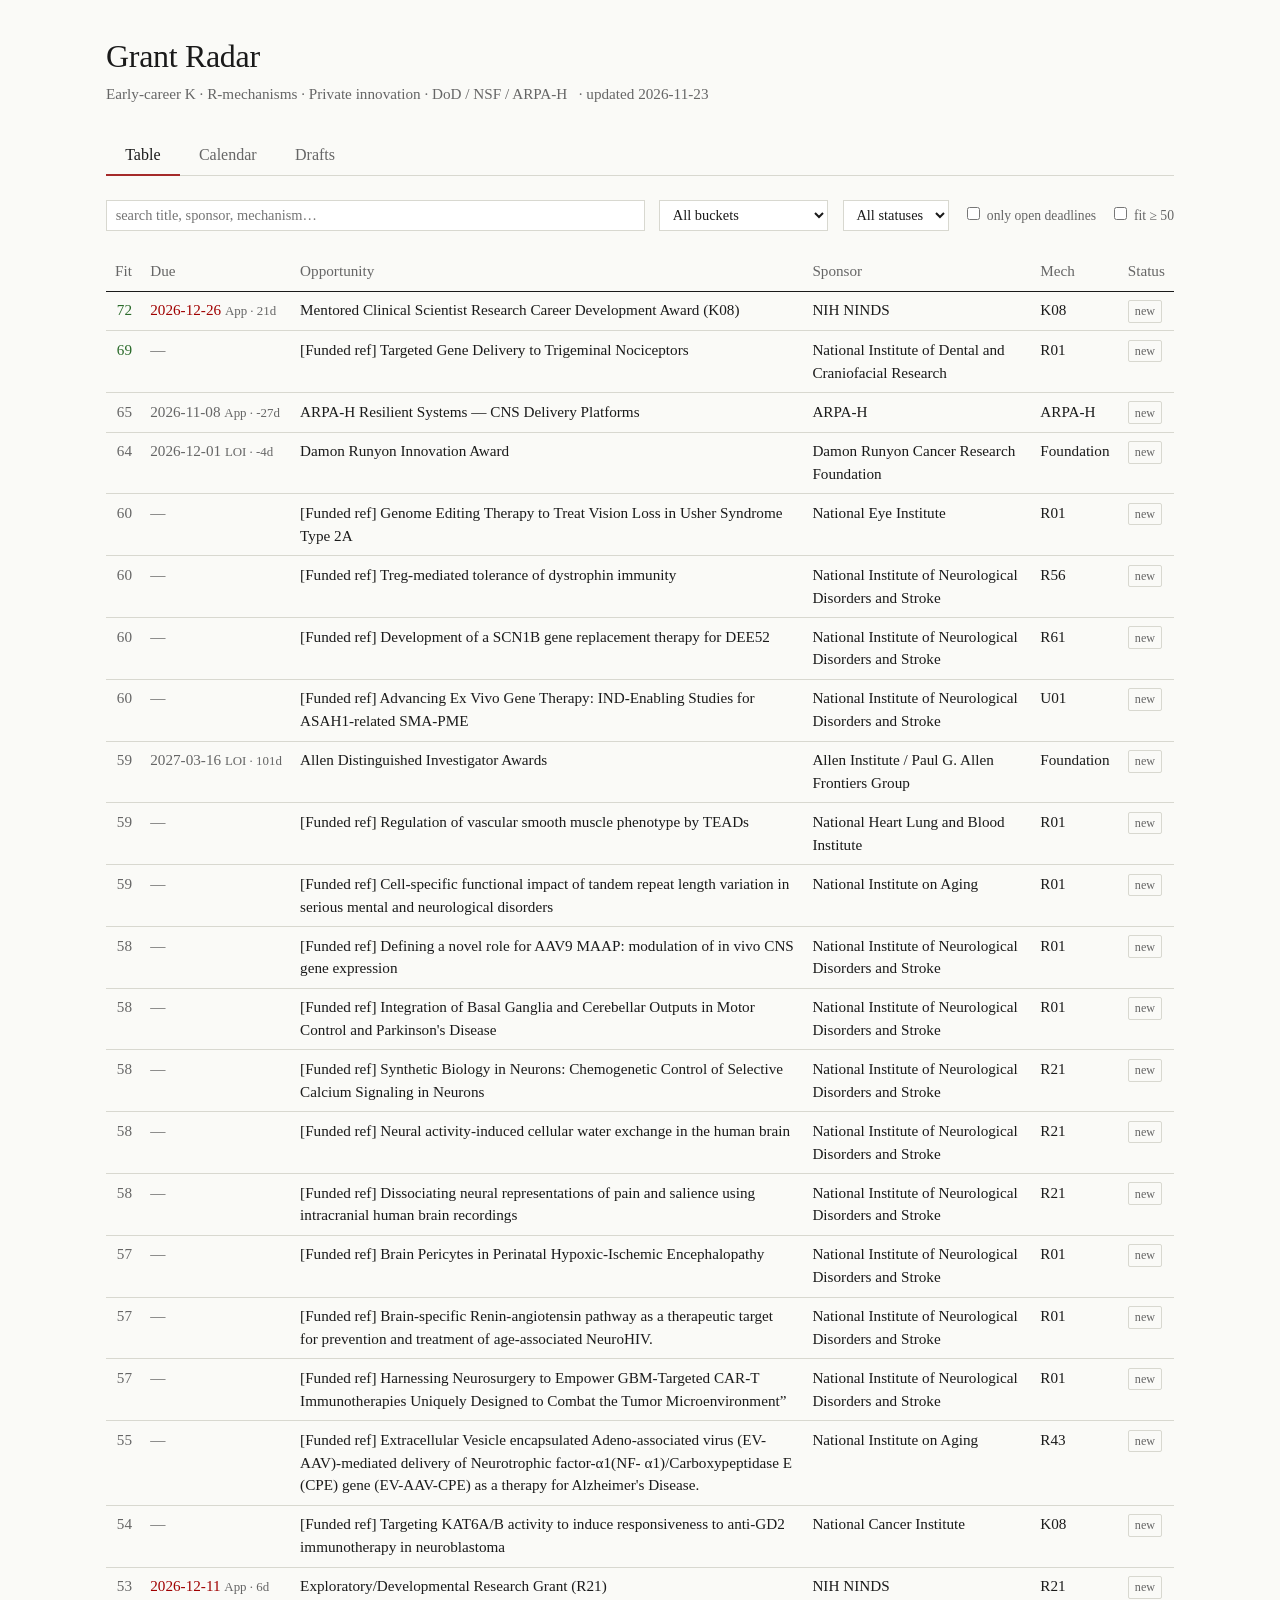
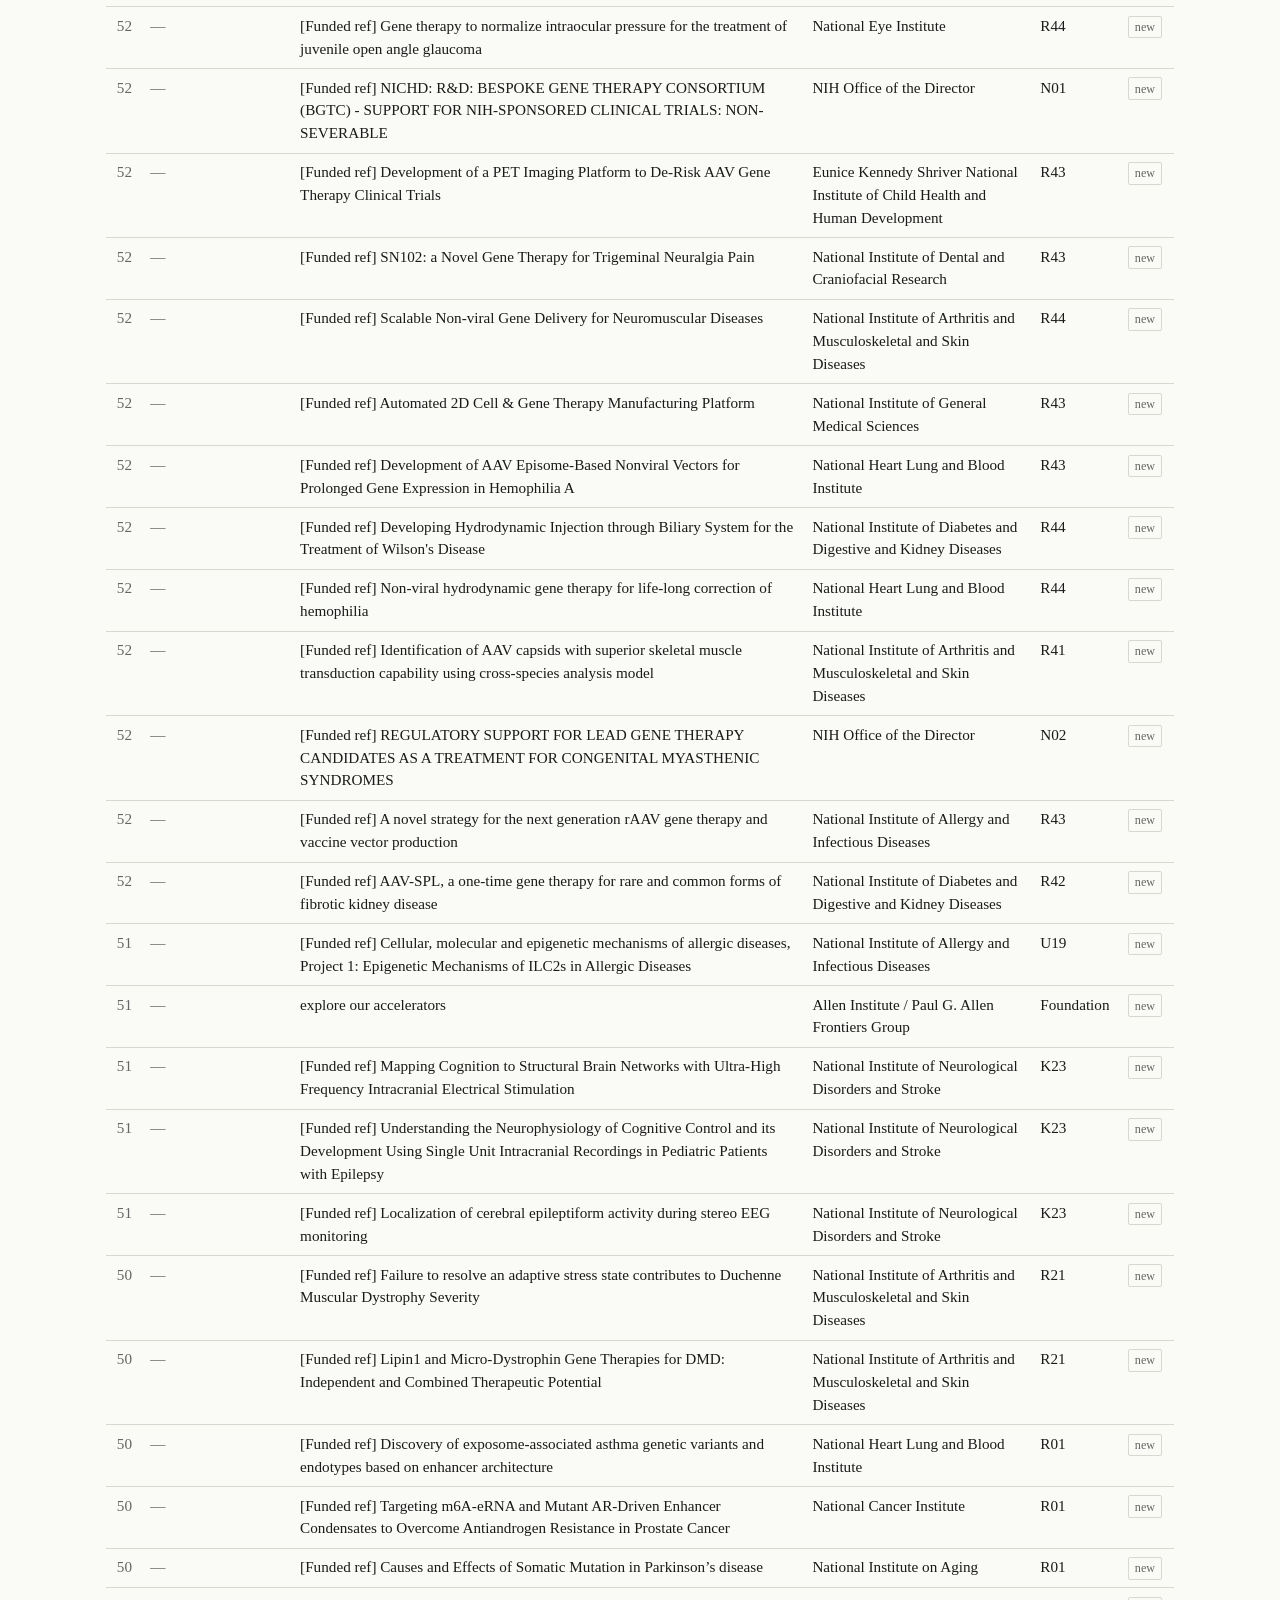
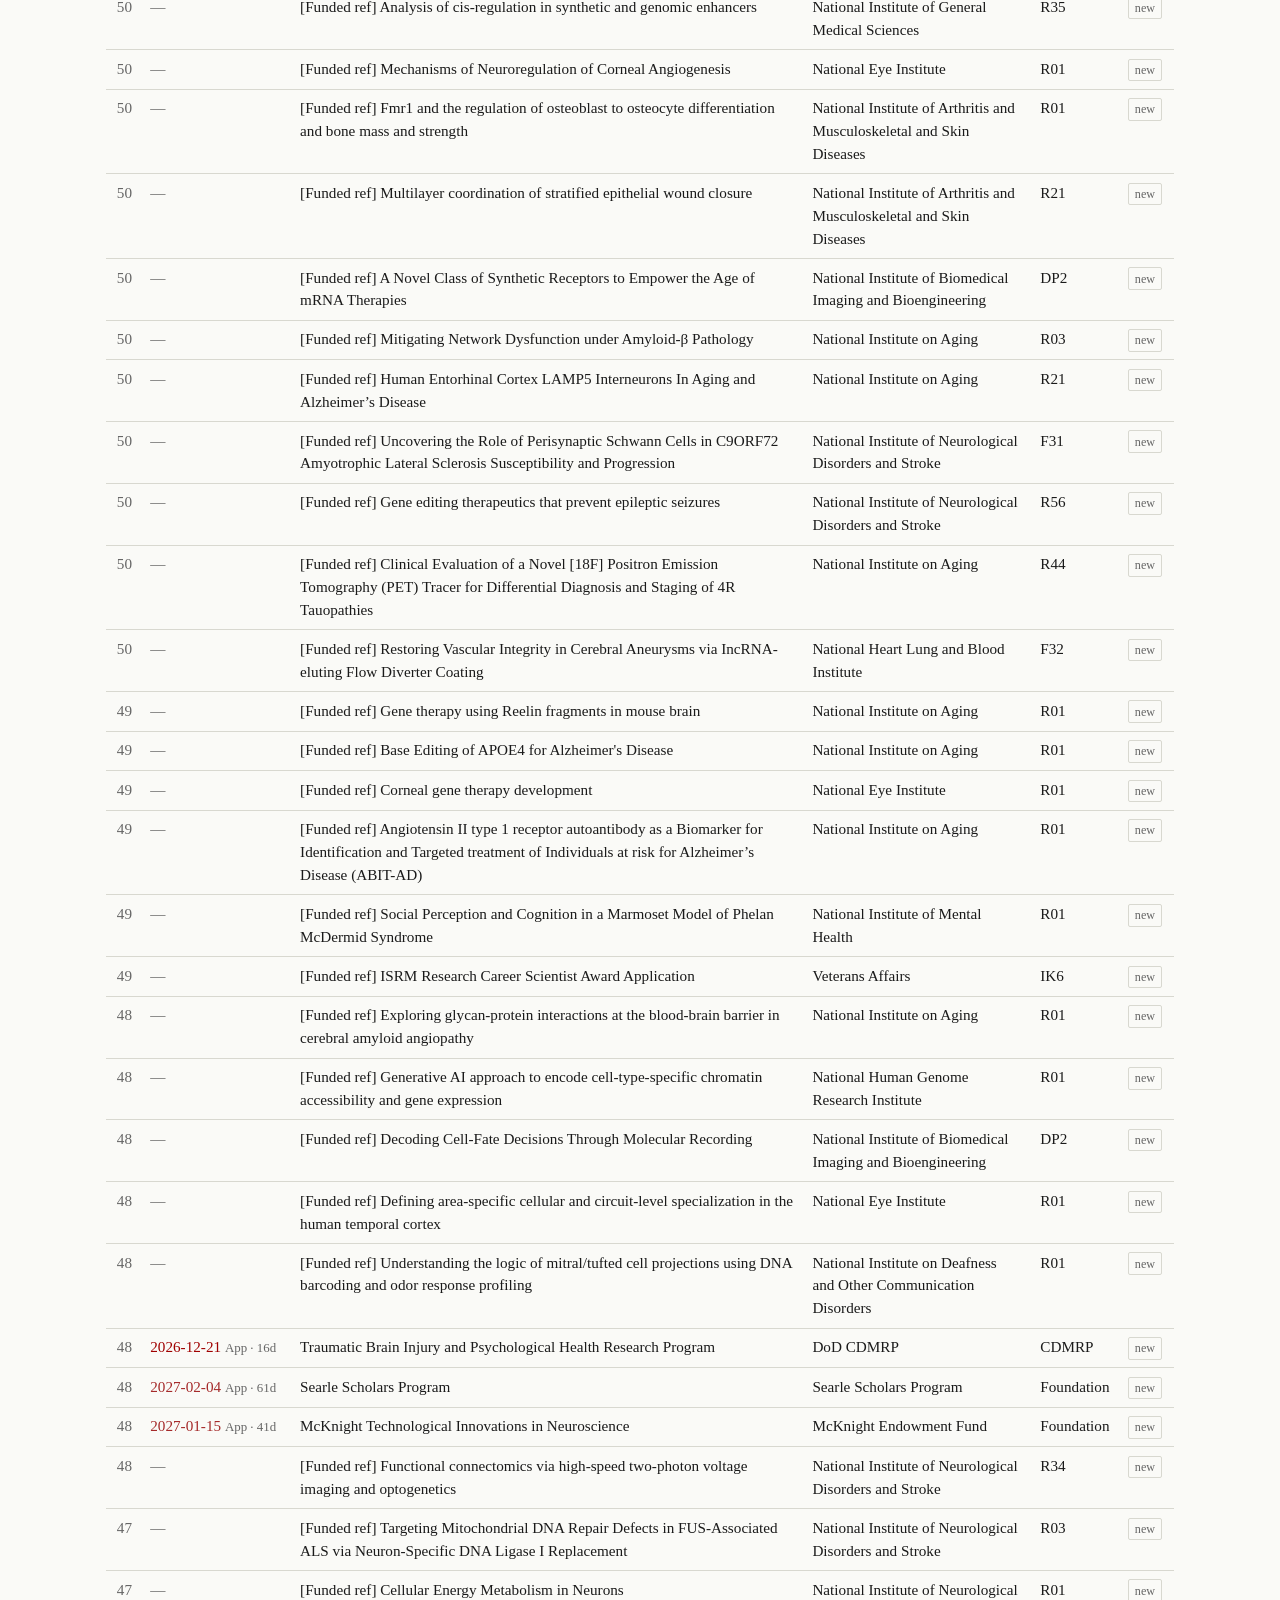
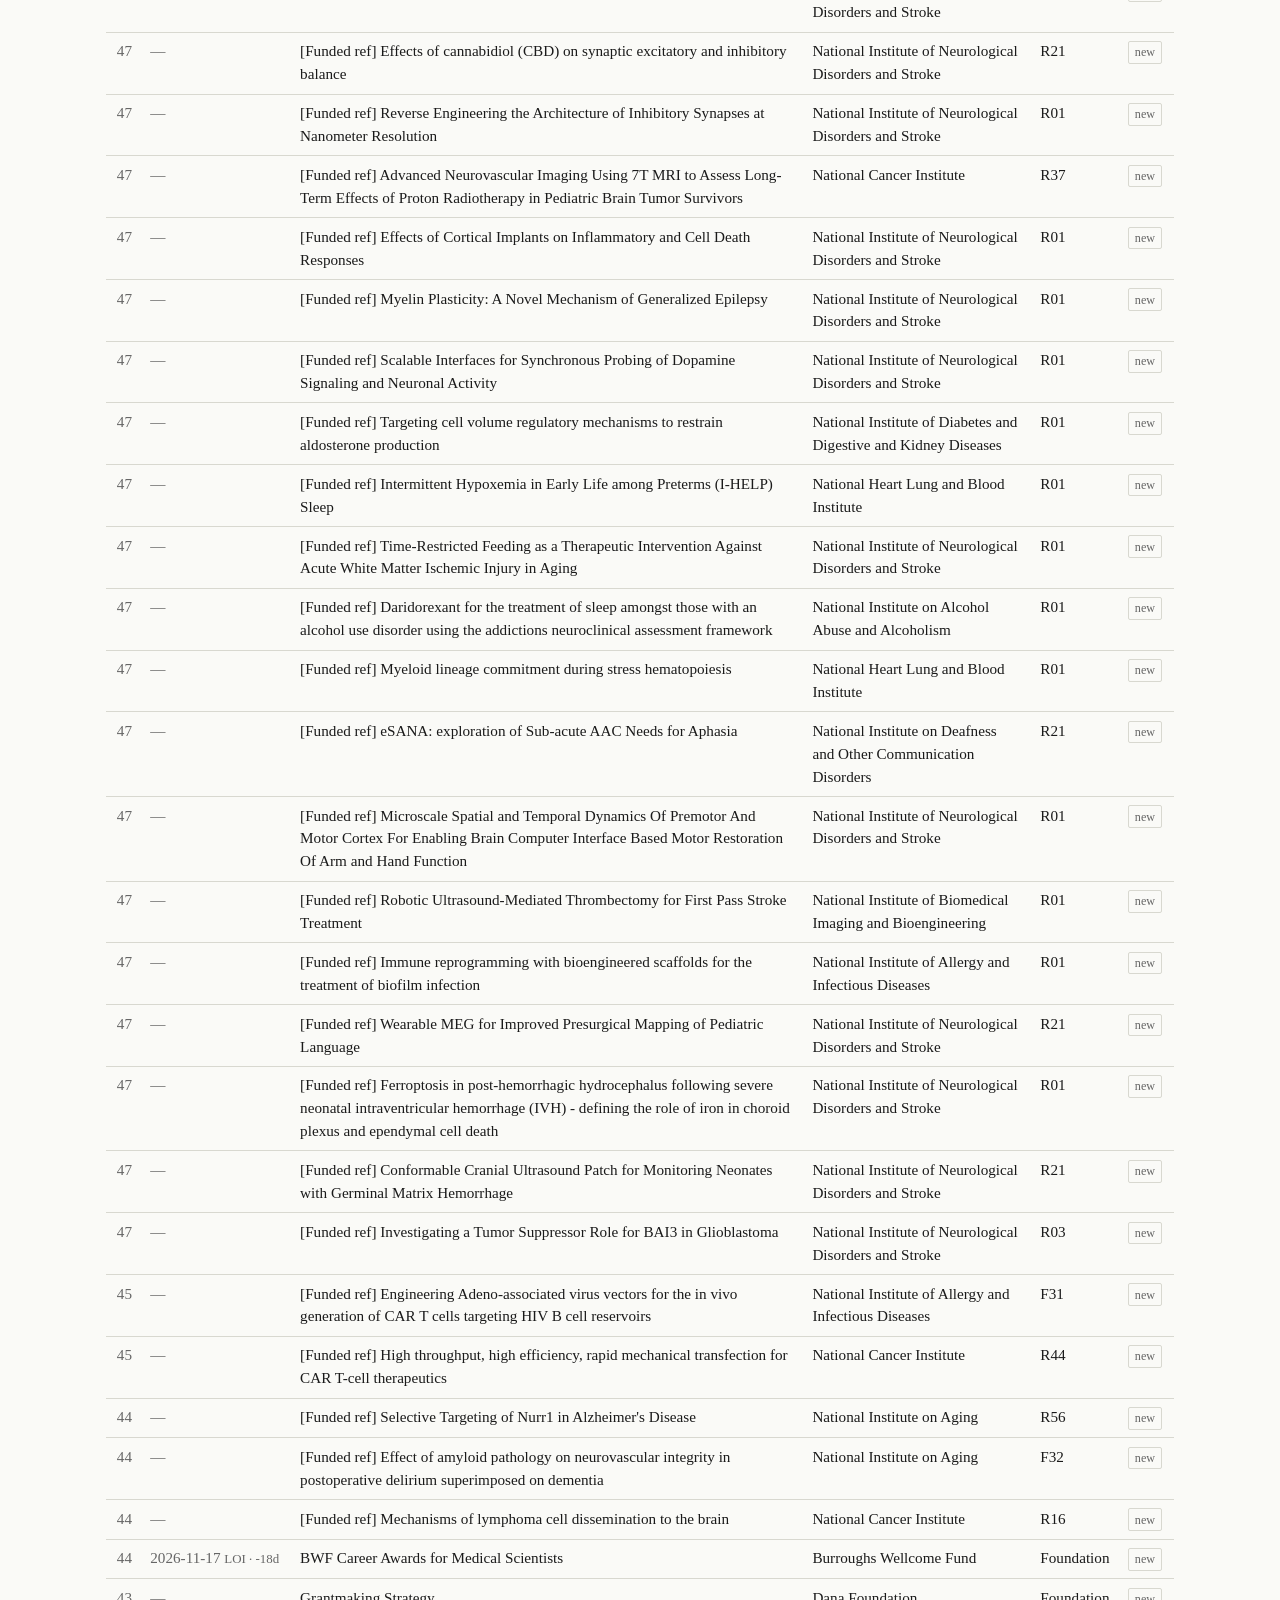
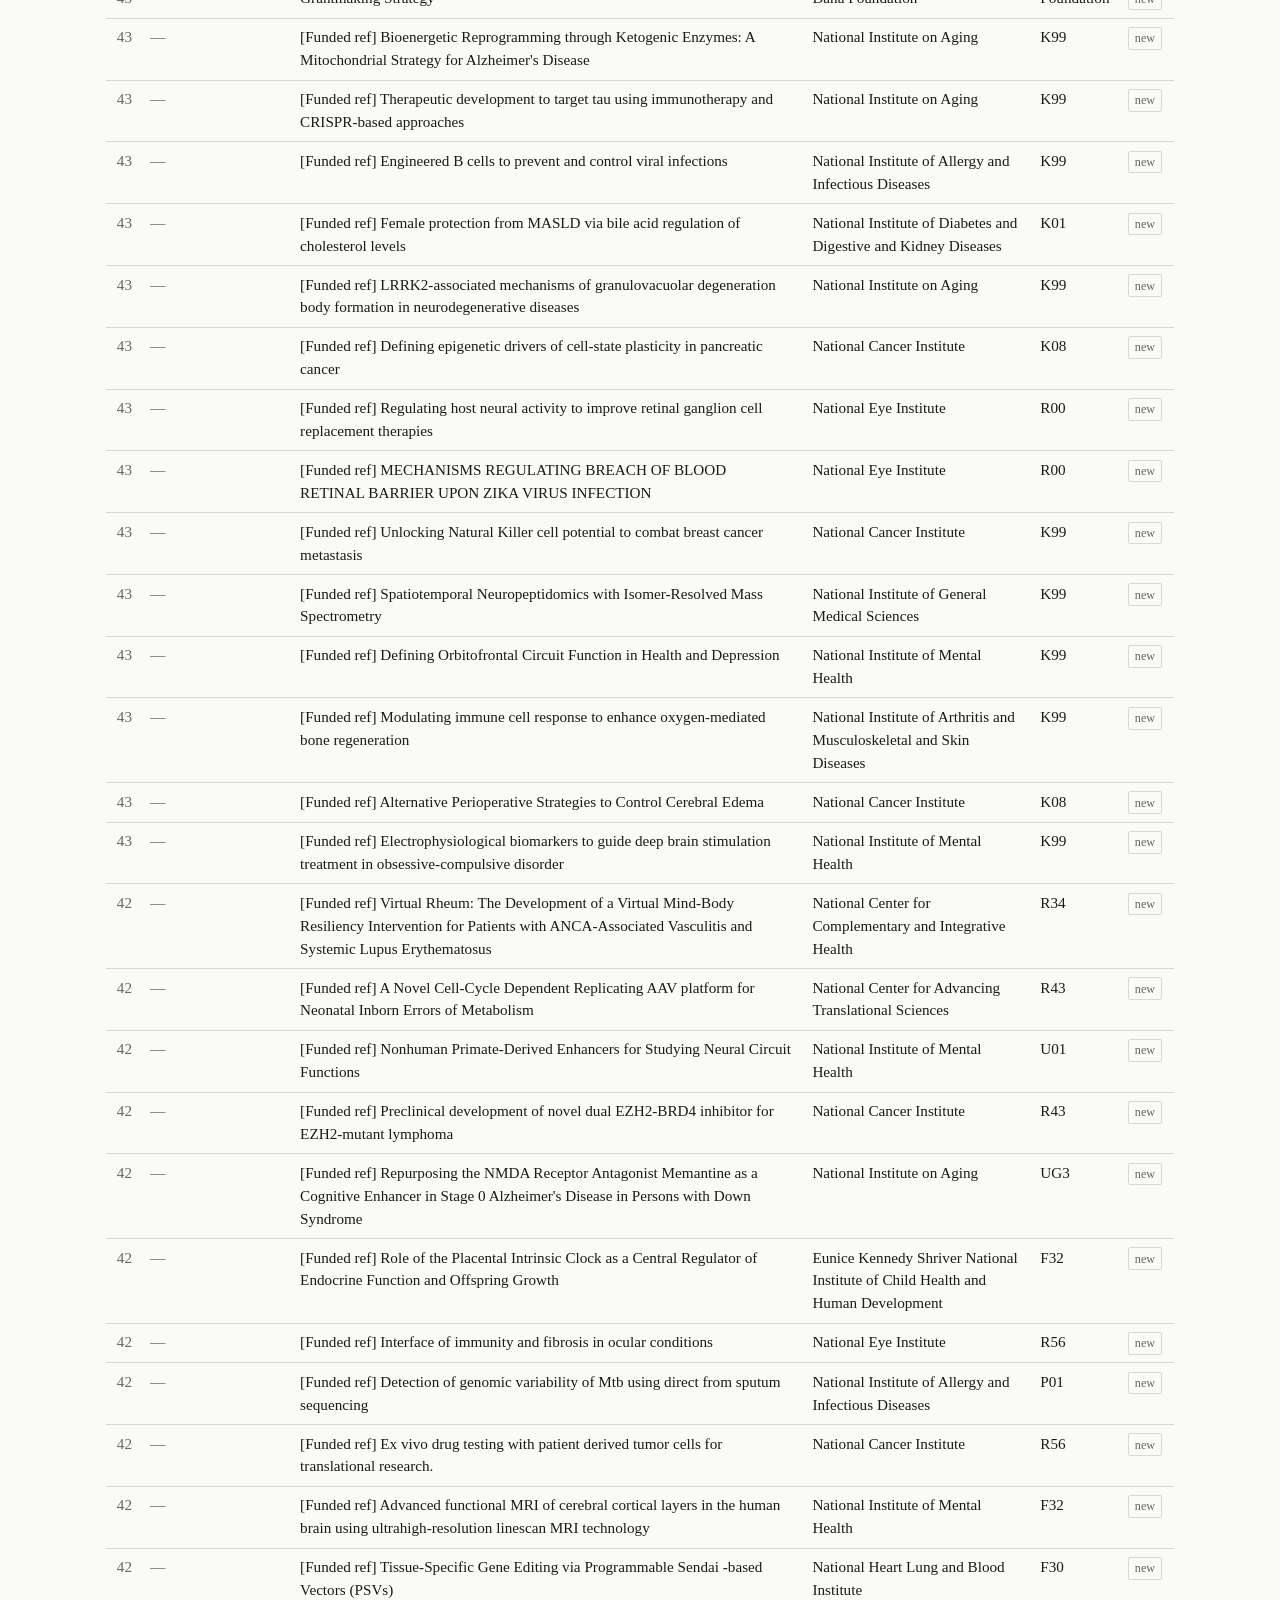
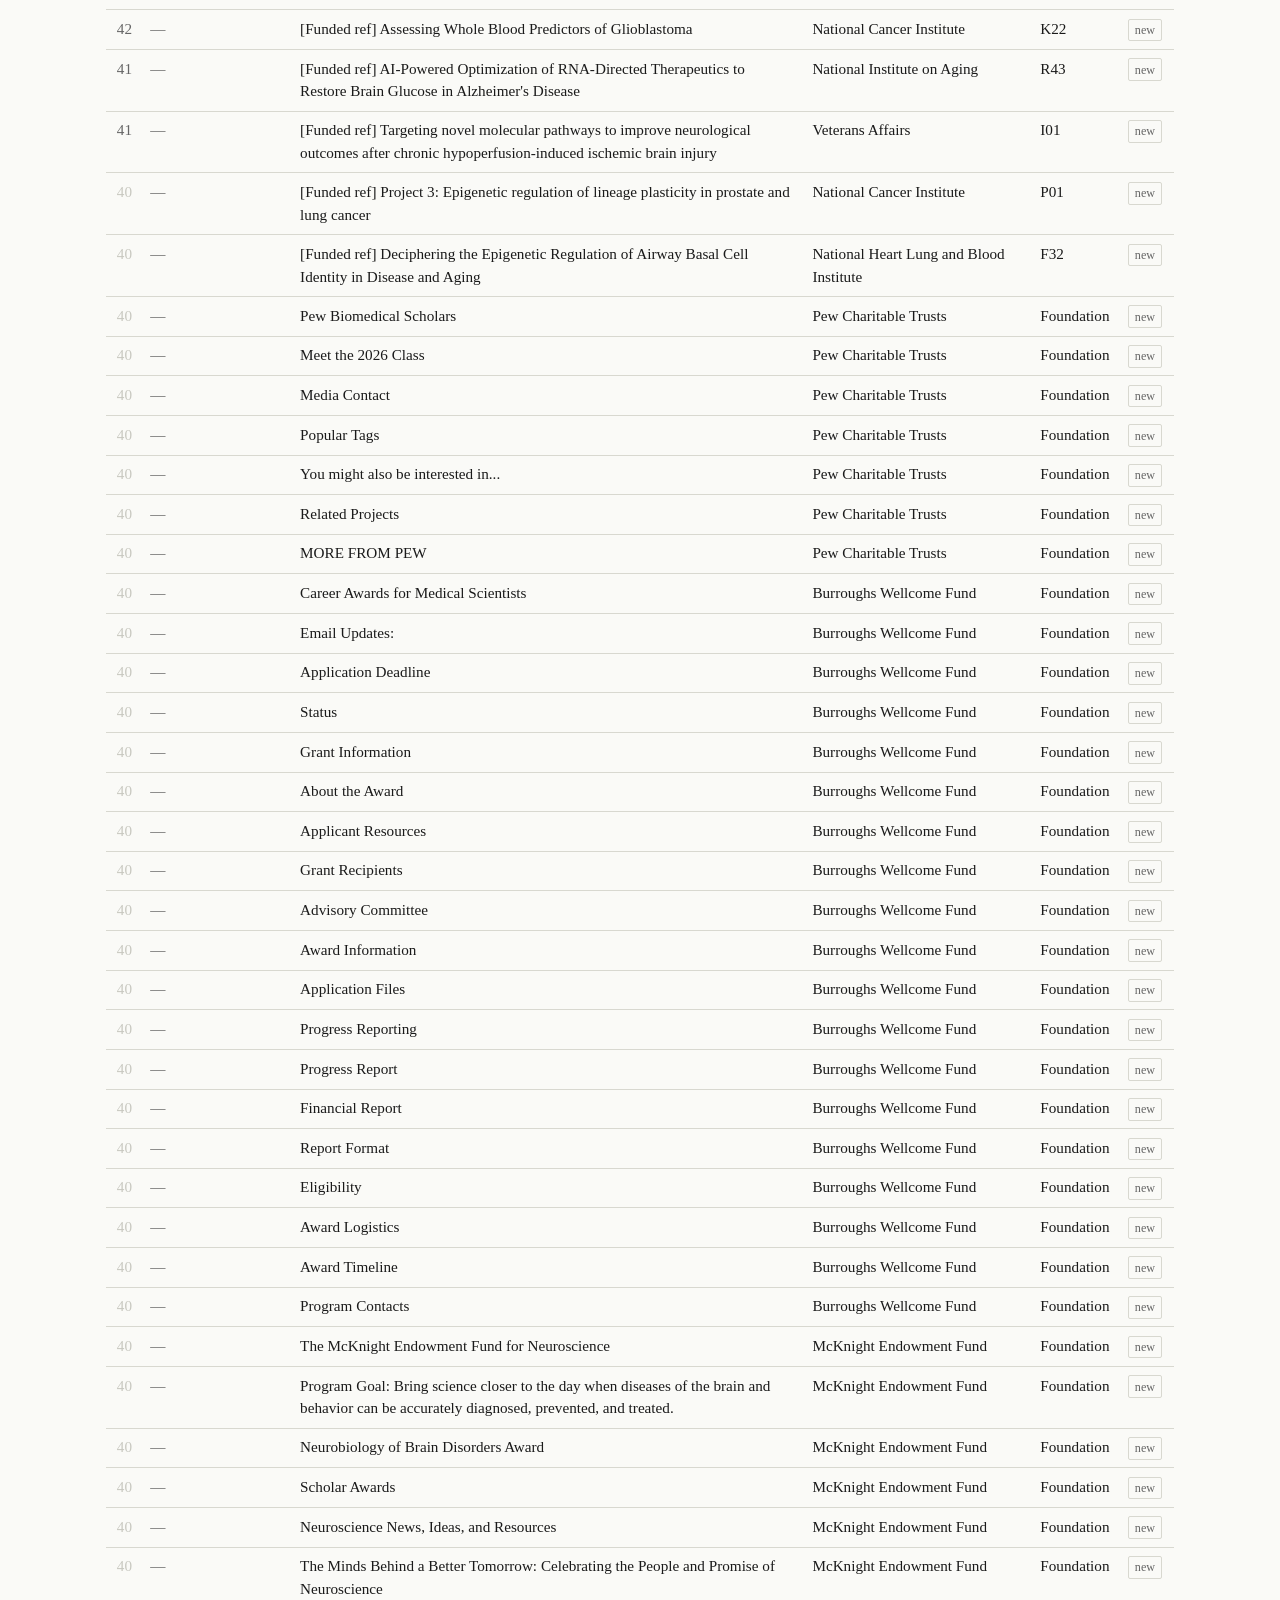
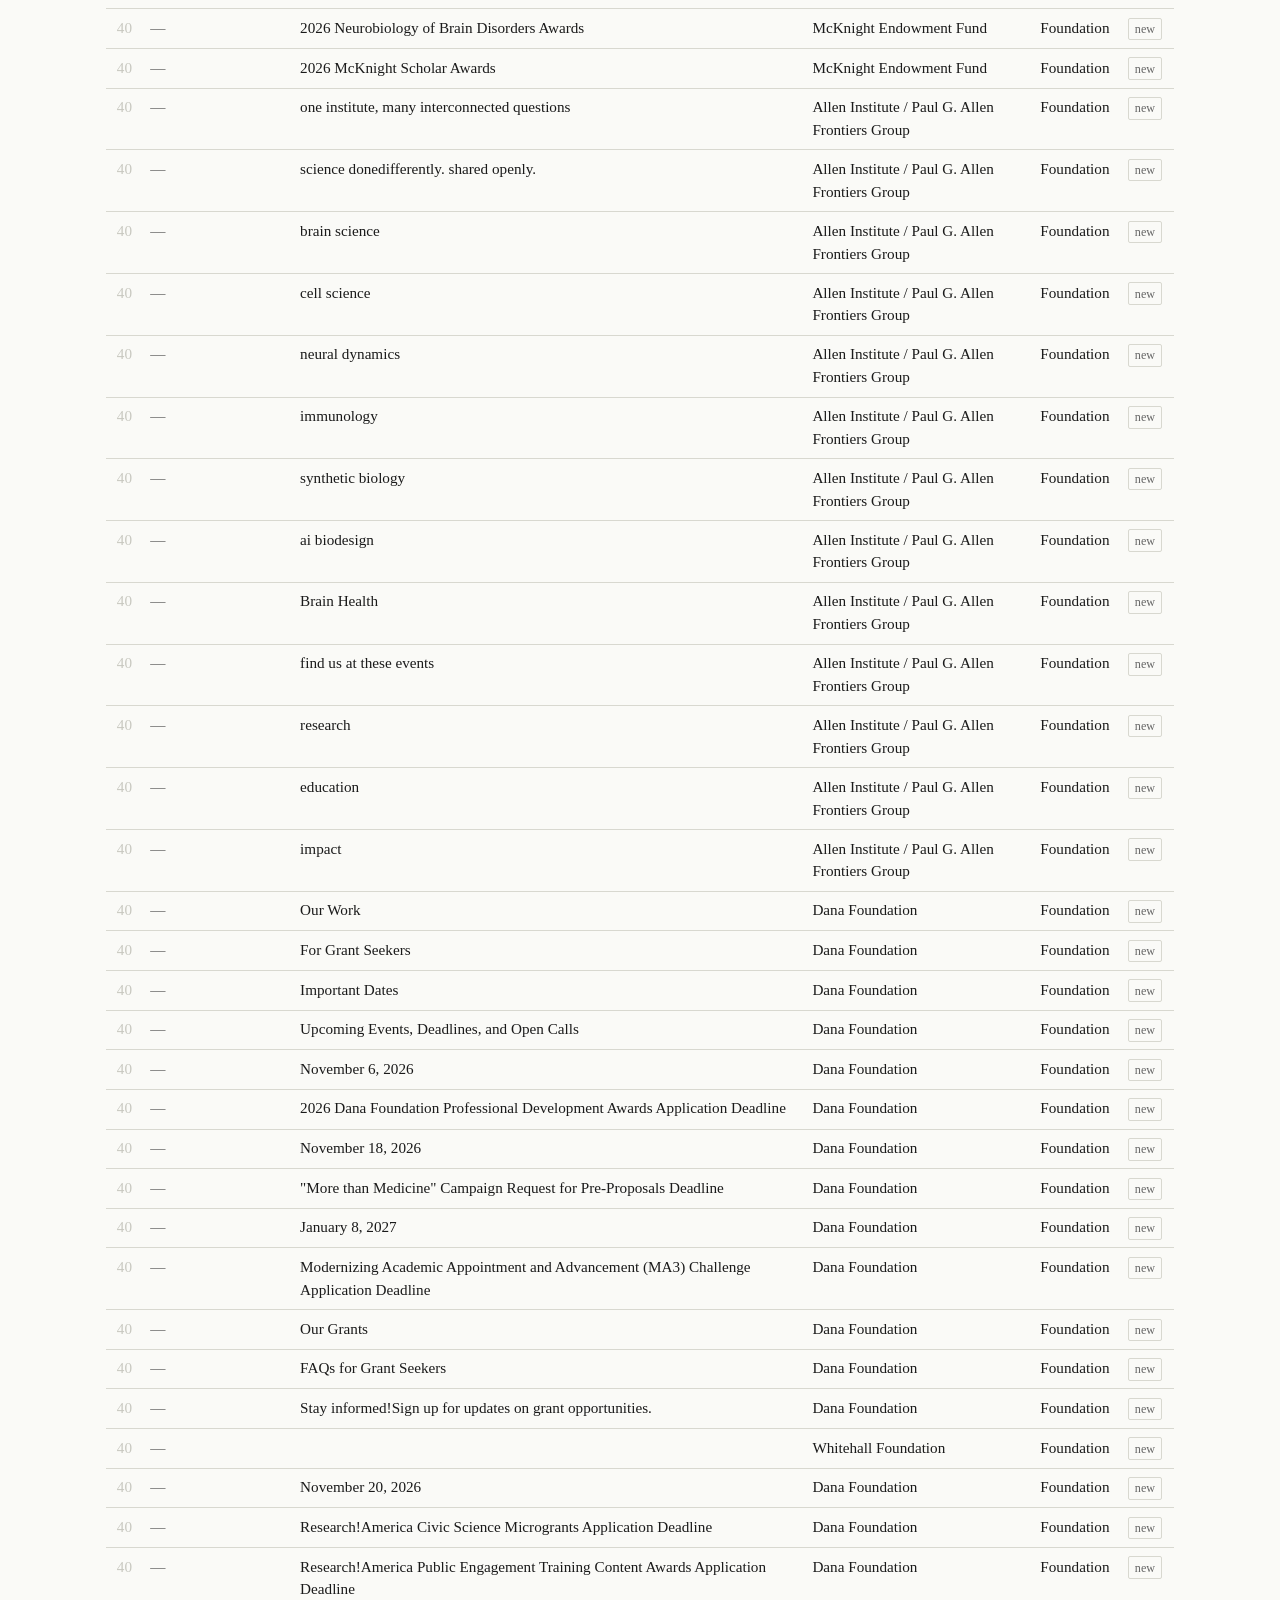
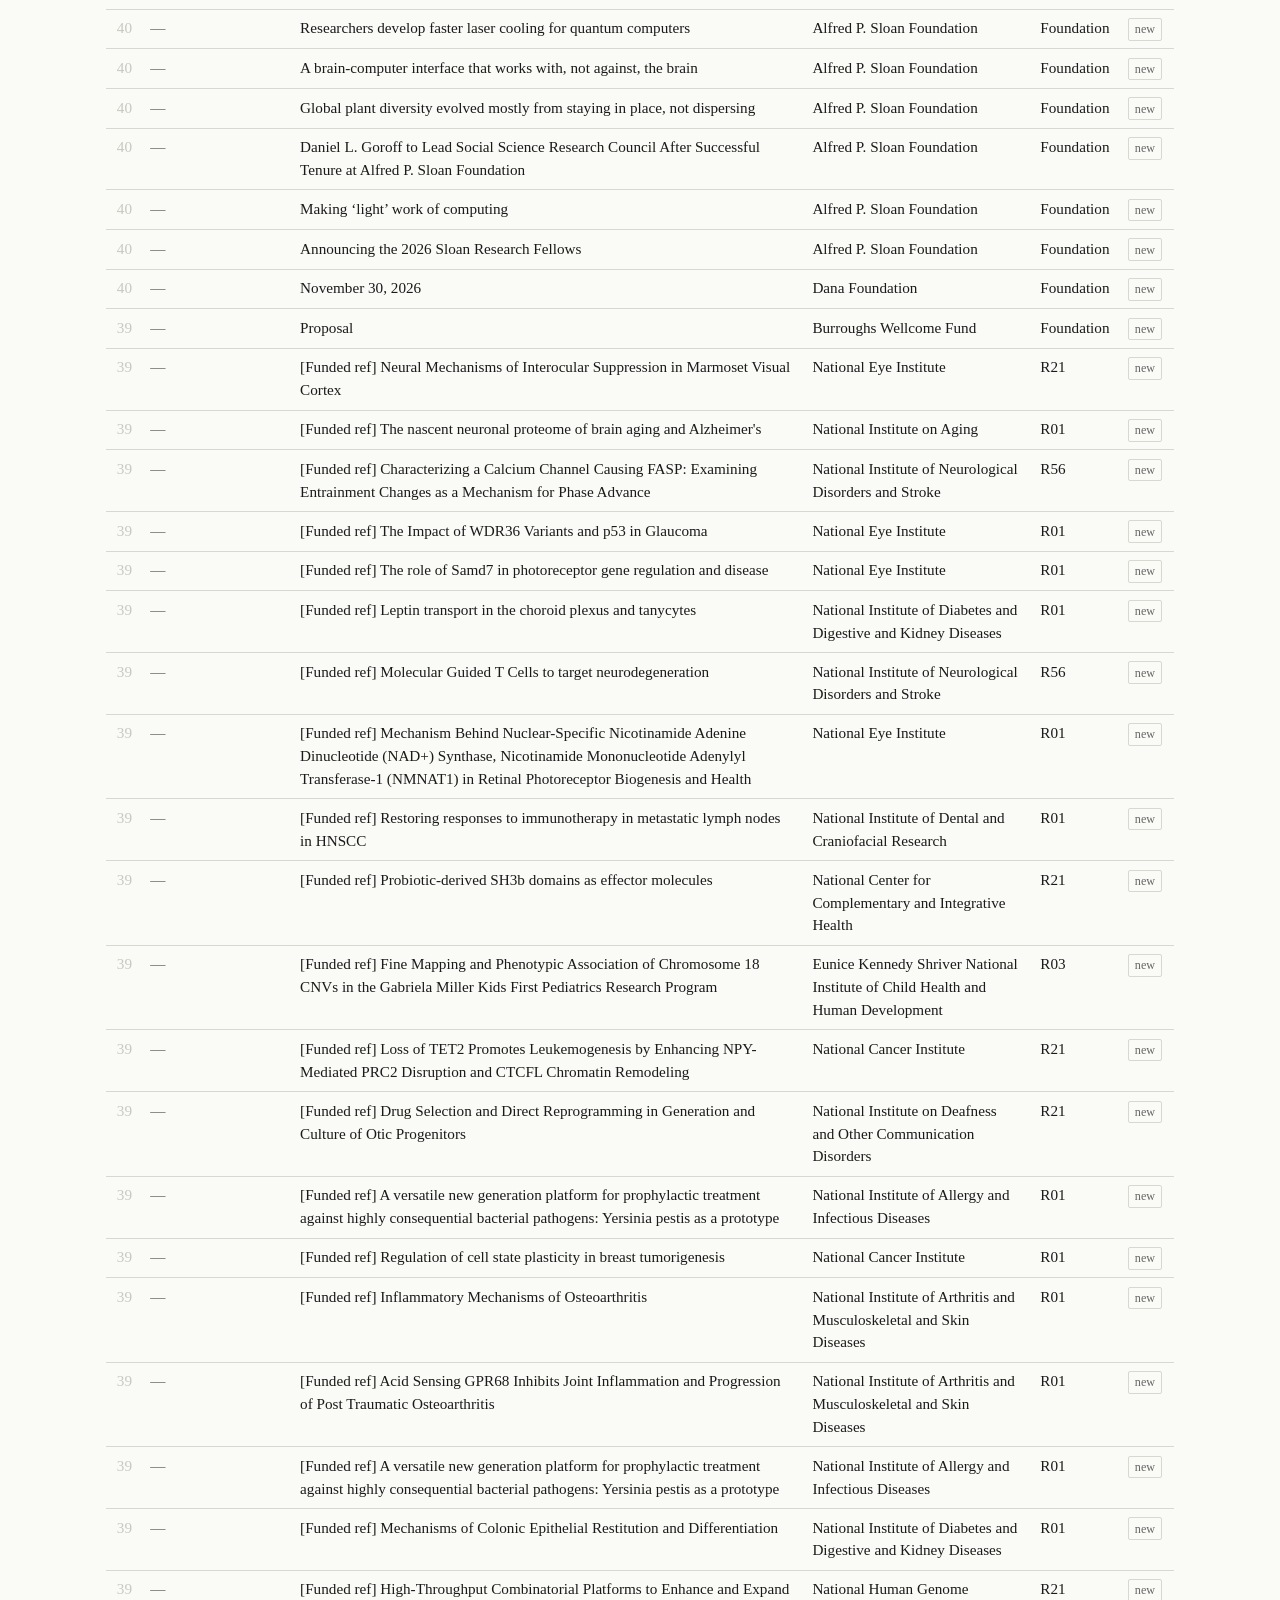
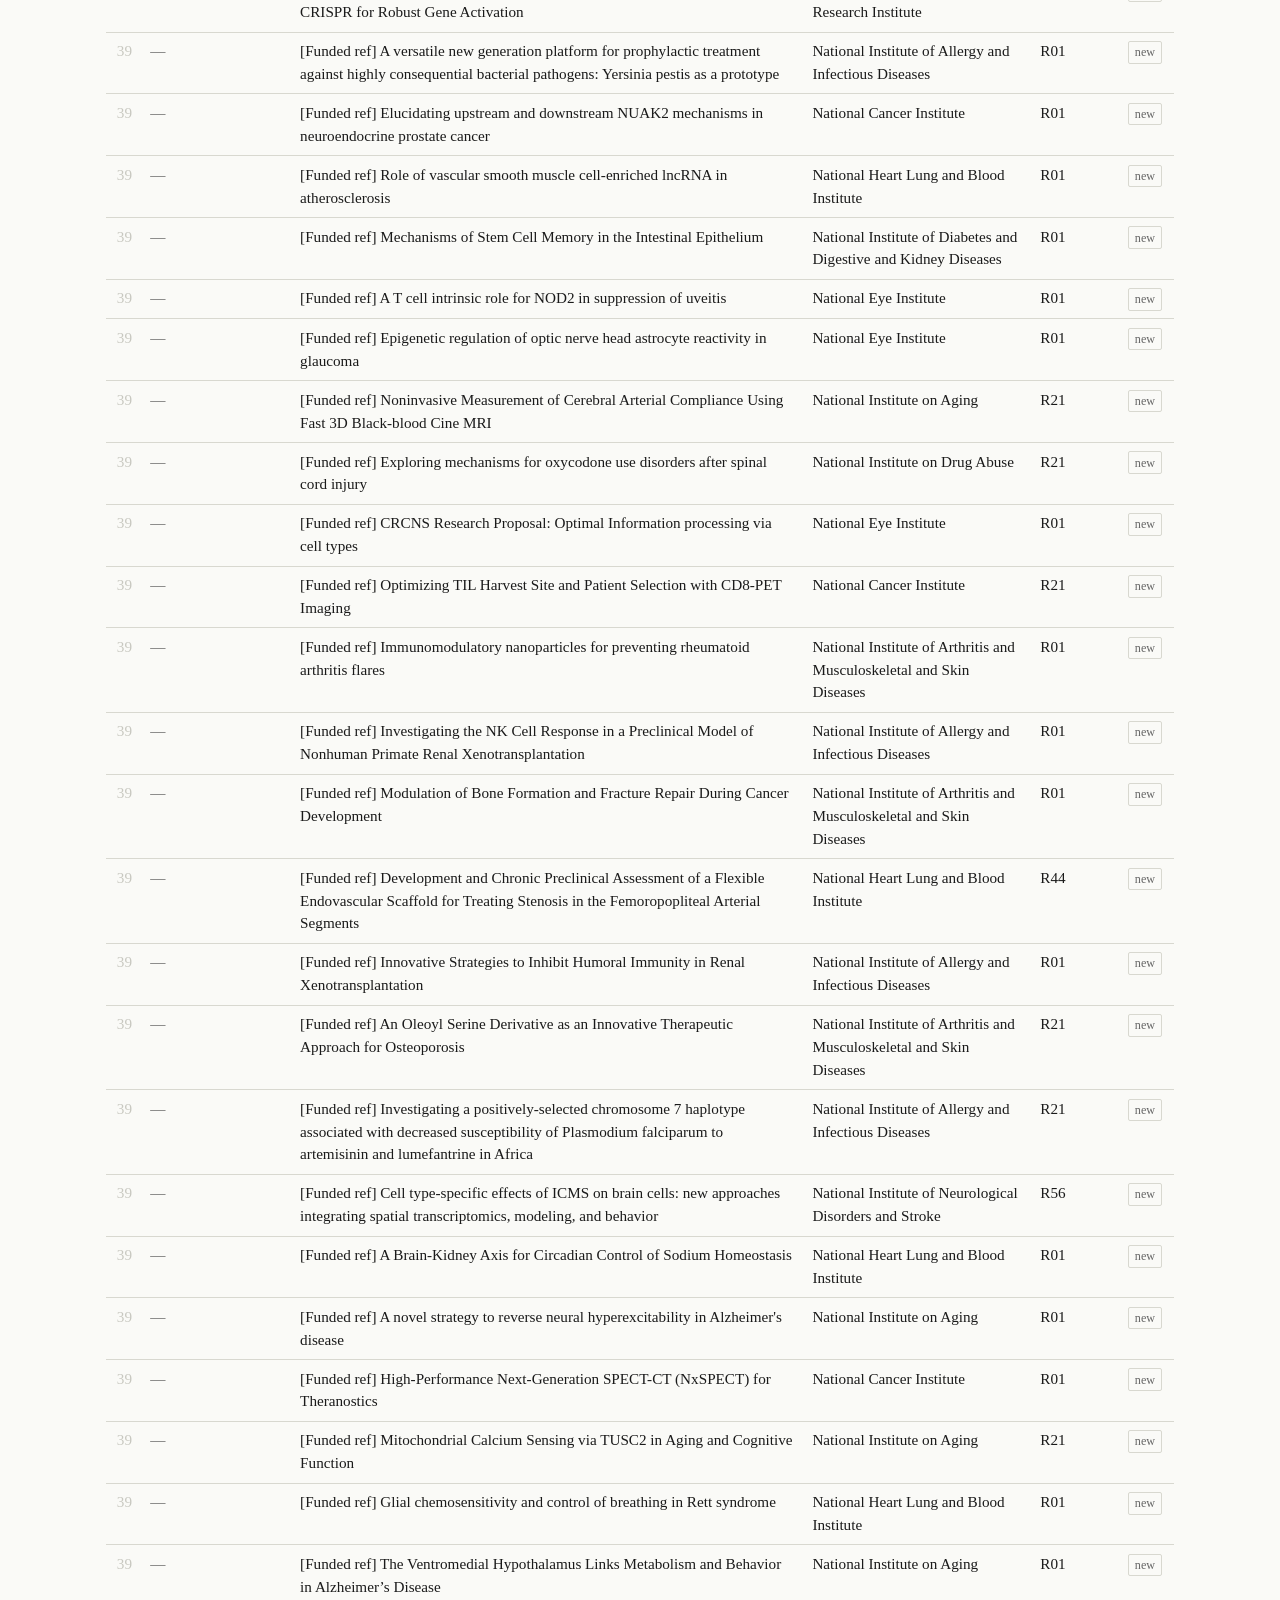
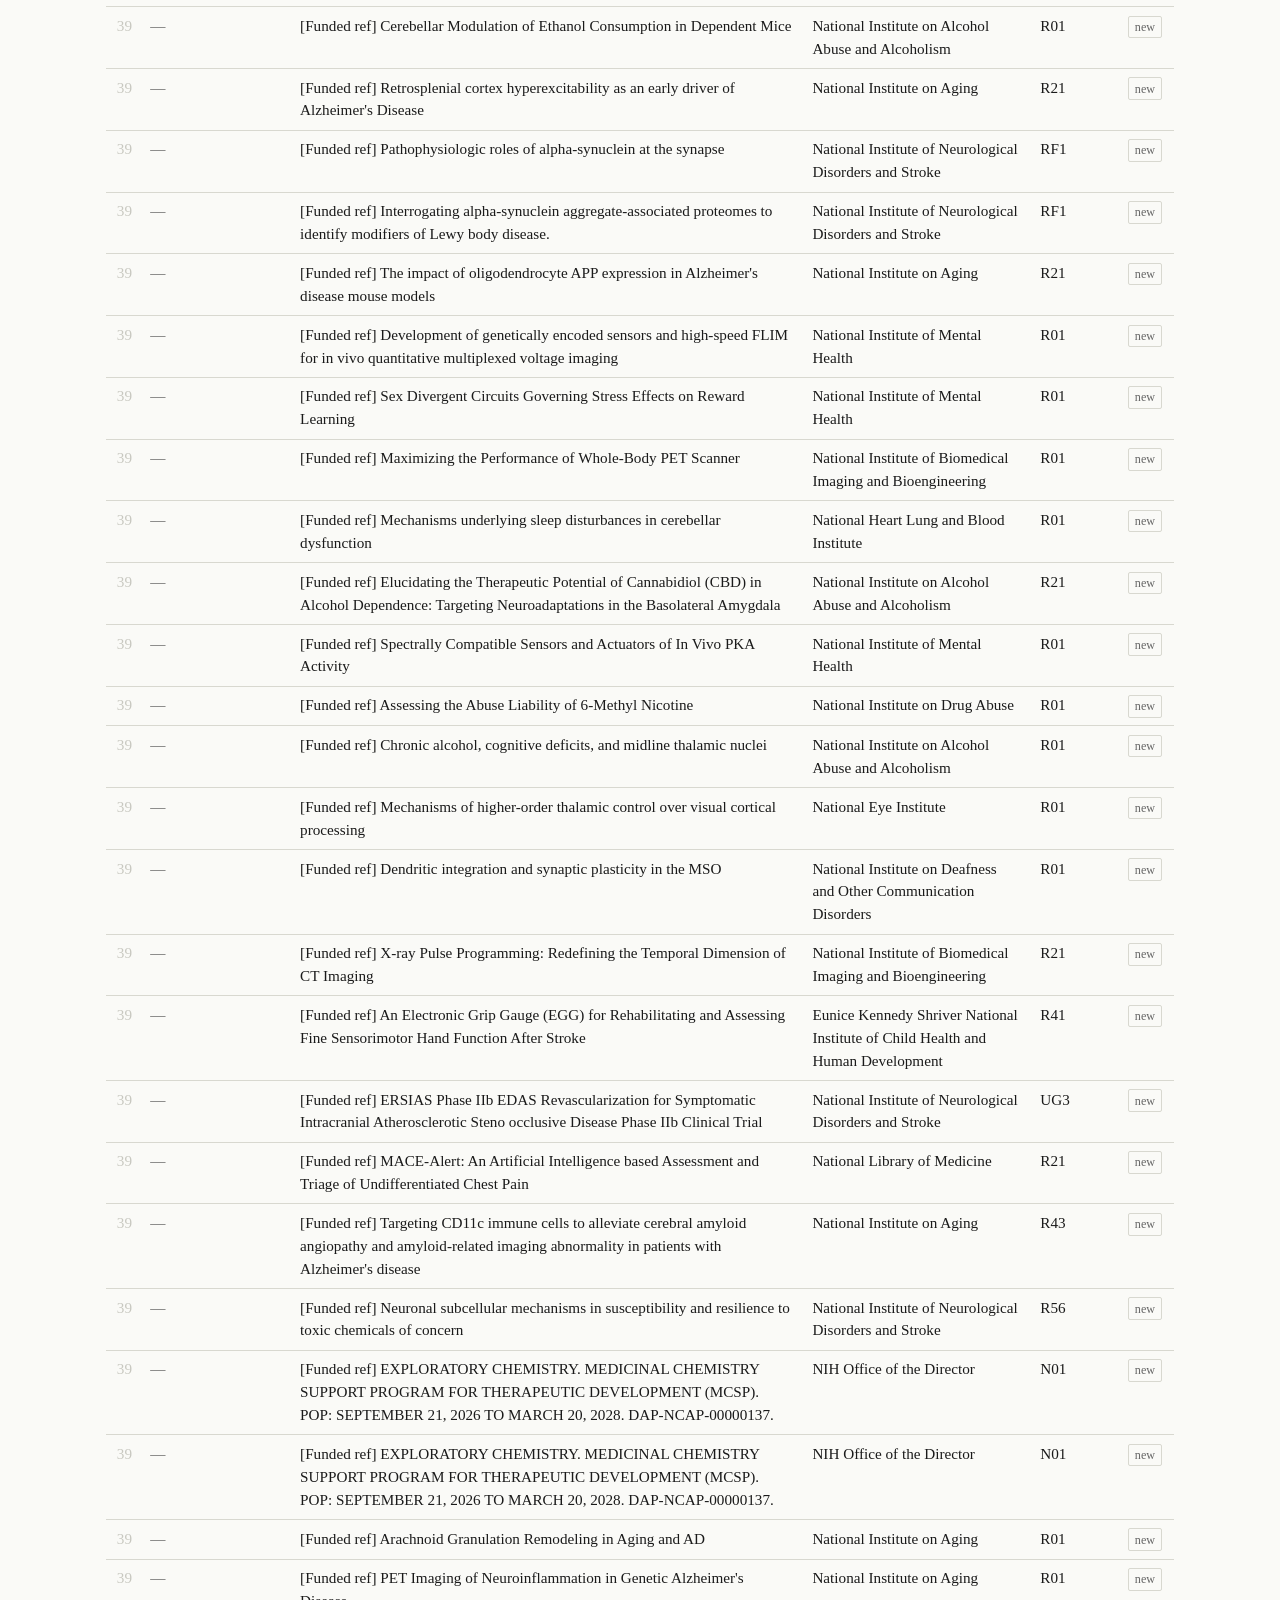
<file: site/index.html>
<!doctype html>
<html lang="en">
<head>
<meta charset="utf-8">
<meta name="viewport" content="width=device-width, initial-scale=1">
<title>Grant Radar — JP McGinnis</title>
<link rel="stylesheet" href="assets/style.css">
</head>
<body>

<header>
  <h1>Grant Radar</h1>
  <p class="subtitle">
    Early-career K · R-mechanisms · Private innovation · DoD / NSF / ARPA-H
    <span id="updated"></span>
  </p>
</header>

<nav class="tabs">
  <button class="tab active" data-view="table">Table</button>
  <button class="tab" data-view="calendar">Calendar</button>
  <button class="tab" data-view="drafts">Drafts</button>
</nav>

<section class="filters">
  <input id="search" type="search" placeholder="search title, sponsor, mechanism…">
  <select id="bucket">
    <option value="">All buckets</option>
    <option value="early_career_k">Early-career K</option>
    <option value="r_mechanism">R-mechanisms</option>
    <option value="private_innovation">Private innovation</option>
    <option value="federal_other">DoD / NSF / ARPA-H</option>
  </select>
  <select id="status">
    <option value="">All statuses</option>
    <option value="new">New</option>
    <option value="interested">Interested</option>
    <option value="drafting">Drafting</option>
    <option value="submitted">Submitted</option>
    <option value="declined">Declined</option>
    <option value="dismissed">Dismissed</option>
  </select>
  <label><input type="checkbox" id="only-open"> only open deadlines</label>
  <label><input type="checkbox" id="min-fit"> fit ≥ 50</label>
</section>

<main>

<section id="view-table" class="view active">
  <table id="opps-table">
    <thead>
      <tr>
        <th data-sort="fit_score" class="num">Fit</th>
        <th data-sort="loi_due">Due</th>
        <th data-sort="title">Opportunity</th>
        <th data-sort="sponsor">Sponsor</th>
        <th data-sort="mechanism">Mech</th>
        <th data-sort="status">Status</th>
      </tr>
    </thead>
    <tbody></tbody>
  </table>
  <p class="meta" id="count"></p>
</section>

<section id="view-calendar" class="view">
  <div id="calendar"></div>
</section>

<section id="view-drafts" class="view">
  <ol id="drafts-list"></ol>
</section>

<div id="detail-pane" class="hidden">
  <button class="close" aria-label="Close">×</button>
  <div id="detail-body"></div>
</div>

</main>

<footer>
  <p>Built for JP McGinnis · pipeline runs Mondays 06:00 CT ·
     edit <code>profile.yaml</code> to retune ·
     edit <code>sources.yaml</code> to add feeds</p>
</footer>

<script src="assets/app.js"></script>
</body>
</html>
</file>
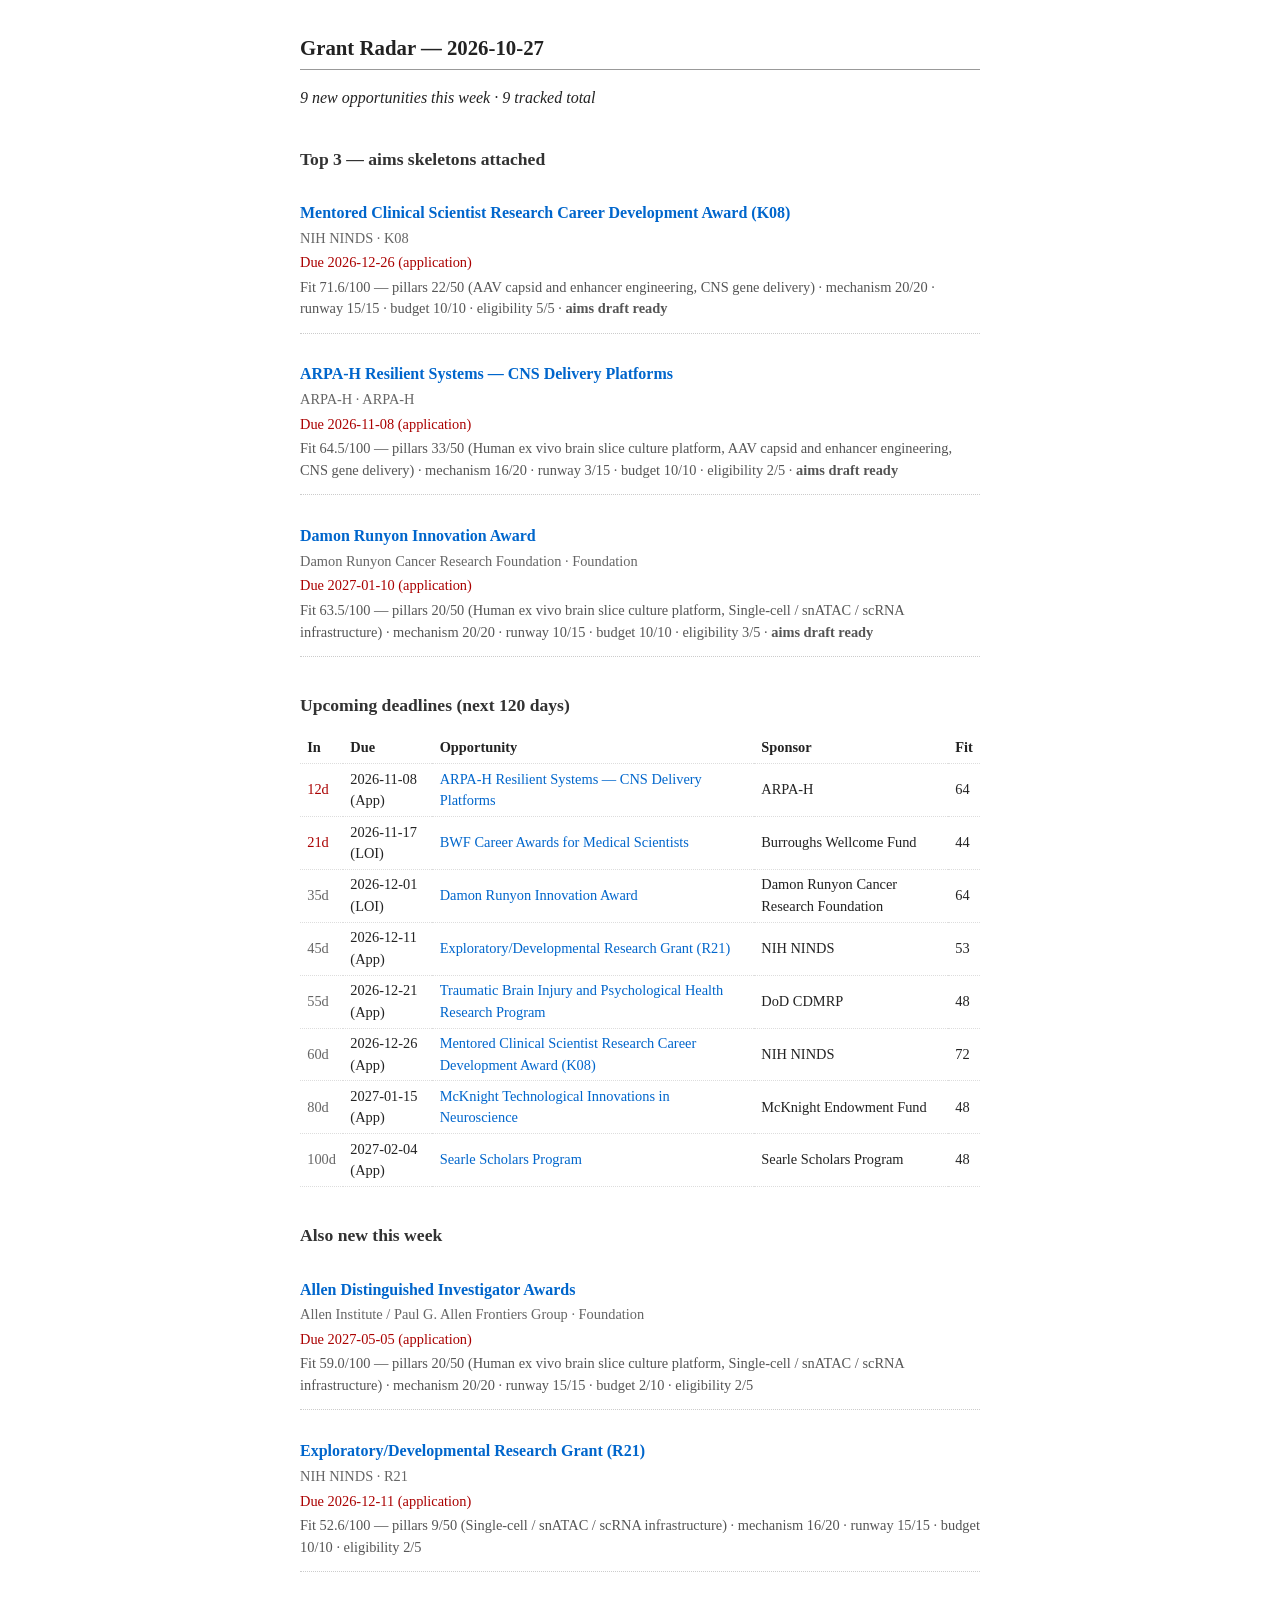
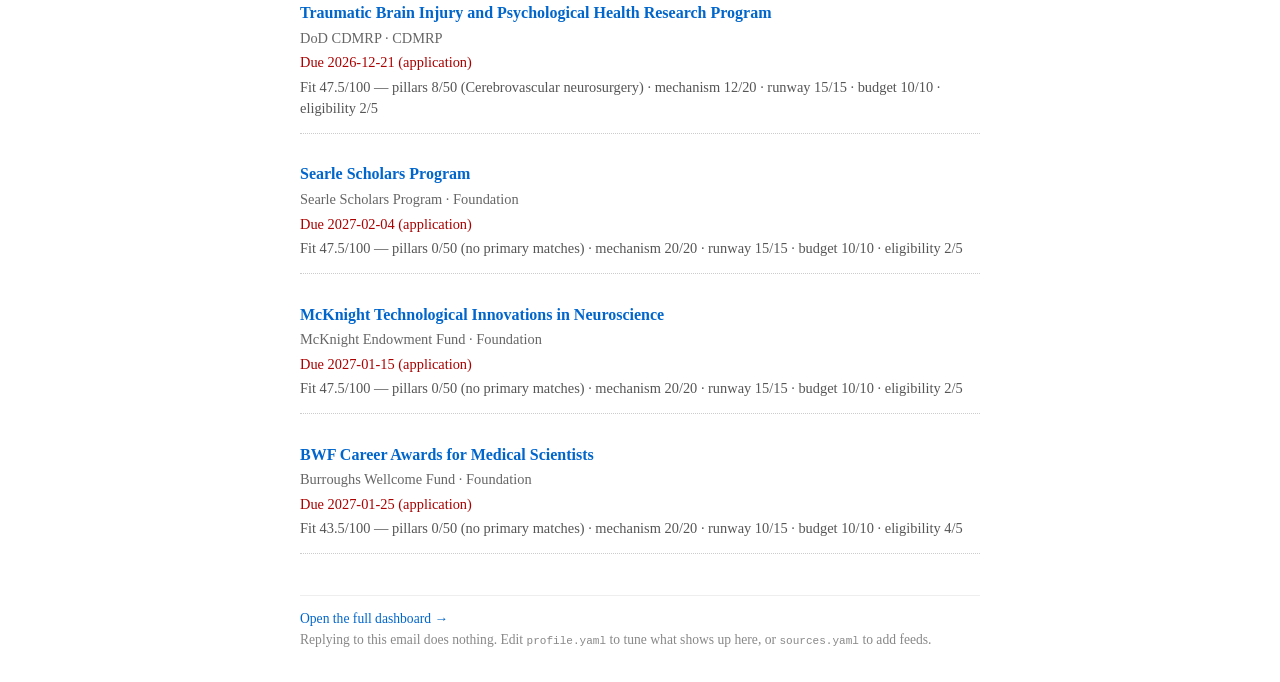
<file: site/data/digest.html>
<!doctype html>
<html>
<head>
<meta charset="utf-8">
<style>
  body { font-family: Georgia, 'Times New Roman', serif; max-width: 680px;
         margin: 2em auto; color: #222; line-height: 1.5; padding: 0 1em; }
  h1 { font-size: 1.3em; border-bottom: 1px solid #999; padding-bottom: 0.3em; }
  h2 { font-size: 1.1em; margin-top: 2em; color: #333; }
  .opp { margin: 1em 0; padding: 0.8em 0; border-bottom: 1px dotted #ccc; }
  .score { font-variant-numeric: tabular-nums; color: #555; font-size: 0.9em; }
  .meta { color: #666; font-size: 0.9em; margin: 0.2em 0; }
  .due { color: #a00; }
  .due.soft { color: #666; }
  a { color: #06c; text-decoration: none; }
  a:hover { text-decoration: underline; }
  .footer { margin-top: 3em; font-size: 0.85em; color: #888; border-top: 1px solid #eee; padding-top: 1em; }
  table { border-collapse: collapse; width: 100%; font-size: 0.9em; }
  td { padding: 0.3em 0.5em; border-bottom: 1px dotted #ddd; }
  .runway { font-variant-numeric: tabular-nums; }
</style>
</head>
<body>

<h1>Grant Radar — 2026-10-27</h1>
<p><em>9 new opportunities this week · 9 tracked total</em></p>

<h2>Top 3 — aims skeletons attached</h2>
    <div class="opp">
      <div><a href="https://grants.nih.gov/grants/guide/pa-files/PA-25-287.html"><strong>Mentored Clinical Scientist Research Career Development Award (K08)</strong></a></div>
      <div class="meta">NIH NINDS · K08</div>
      <div class="meta due">Due 2026-12-26 (application)</div>
      <div class="score">Fit 71.6/100 — pillars 22/50 (AAV capsid and enhancer engineering, CNS gene delivery) · mechanism 20/20 · runway 15/15 · budget 10/10 · eligibility 5/5 · <strong>aims draft ready</strong></div>
    </div>
    
    <div class="opp">
      <div><a href="https://arpa-h.gov/engage-and-transition/solicitations"><strong>ARPA-H Resilient Systems — CNS Delivery Platforms</strong></a></div>
      <div class="meta">ARPA-H · ARPA-H</div>
      <div class="meta due">Due 2026-11-08 (application)</div>
      <div class="score">Fit 64.5/100 — pillars 33/50 (Human ex vivo brain slice culture platform, AAV capsid and enhancer engineering, CNS gene delivery) · mechanism 16/20 · runway 3/15 · budget 10/10 · eligibility 2/5 · <strong>aims draft ready</strong></div>
    </div>
    
    <div class="opp">
      <div><a href="https://www.damonrunyon.org/for-scientists/application-guidelines/innovation-award"><strong>Damon Runyon Innovation Award</strong></a></div>
      <div class="meta">Damon Runyon Cancer Research Foundation · Foundation</div>
      <div class="meta due">Due 2027-01-10 (application)</div>
      <div class="score">Fit 63.5/100 — pillars 20/50 (Human ex vivo brain slice culture platform, Single-cell / snATAC / scRNA infrastructure) · mechanism 20/20 · runway 10/15 · budget 10/10 · eligibility 3/5 · <strong>aims draft ready</strong></div>
    </div>
    

<h2>Upcoming deadlines (next 120 days)</h2><table><tr><td><strong>In</strong></td><td><strong>Due</strong></td><td><strong>Opportunity</strong></td><td><strong>Sponsor</strong></td><td><strong>Fit</strong></td></tr><tr><td class="runway due">12d</td><td>2026-11-08 (App)</td><td><a href="https://arpa-h.gov/engage-and-transition/solicitations">ARPA-H Resilient Systems — CNS Delivery Platforms</a></td><td>ARPA-H</td><td class="runway">64</td></tr><tr><td class="runway due">21d</td><td>2026-11-17 (LOI)</td><td><a href="https://www.bwfund.org/funding-opportunities/biomedical-sciences/career-awards-for-medical-scientists/">BWF Career Awards for Medical Scientists</a></td><td>Burroughs Wellcome Fund</td><td class="runway">44</td></tr><tr><td class="runway due soft">35d</td><td>2026-12-01 (LOI)</td><td><a href="https://www.damonrunyon.org/for-scientists/application-guidelines/innovation-award">Damon Runyon Innovation Award</a></td><td>Damon Runyon Cancer Research Foundation</td><td class="runway">64</td></tr><tr><td class="runway due soft">45d</td><td>2026-12-11 (App)</td><td><a href="https://grants.nih.gov/grants/guide/pa-files/PAR-24-191.html">Exploratory/Developmental Research Grant (R21)</a></td><td>NIH NINDS</td><td class="runway">53</td></tr><tr><td class="runway due soft">55d</td><td>2026-12-21 (App)</td><td><a href="https://cdmrp.health.mil/funding/pa">Traumatic Brain Injury and Psychological Health Research Program</a></td><td>DoD CDMRP</td><td class="runway">48</td></tr><tr><td class="runway due soft">60d</td><td>2026-12-26 (App)</td><td><a href="https://grants.nih.gov/grants/guide/pa-files/PA-25-287.html">Mentored Clinical Scientist Research Career Development Award (K08)</a></td><td>NIH NINDS</td><td class="runway">72</td></tr><tr><td class="runway due soft">80d</td><td>2027-01-15 (App)</td><td><a href="https://www.mcknight.org/programs/the-mcknight-endowment-fund-for-neuroscience/">McKnight Technological Innovations in Neuroscience</a></td><td>McKnight Endowment Fund</td><td class="runway">48</td></tr><tr><td class="runway due soft">100d</td><td>2027-02-04 (App)</td><td><a href="https://www.searlescholars.net/apply/">Searle Scholars Program</a></td><td>Searle Scholars Program</td><td class="runway">48</td></tr></table>

<h2>Also new this week</h2>
    <div class="opp">
      <div><a href="https://alleninstitute.org/division/frontiers-group/"><strong>Allen Distinguished Investigator Awards</strong></a></div>
      <div class="meta">Allen Institute / Paul G. Allen Frontiers Group · Foundation</div>
      <div class="meta due">Due 2027-05-05 (application)</div>
      <div class="score">Fit 59.0/100 — pillars 20/50 (Human ex vivo brain slice culture platform, Single-cell / snATAC / scRNA infrastructure) · mechanism 20/20 · runway 15/15 · budget 2/10 · eligibility 2/5</div>
    </div>
    
    <div class="opp">
      <div><a href="https://grants.nih.gov/grants/guide/pa-files/PAR-24-191.html"><strong>Exploratory/Developmental Research Grant (R21)</strong></a></div>
      <div class="meta">NIH NINDS · R21</div>
      <div class="meta due">Due 2026-12-11 (application)</div>
      <div class="score">Fit 52.6/100 — pillars 9/50 (Single-cell / snATAC / scRNA infrastructure) · mechanism 16/20 · runway 15/15 · budget 10/10 · eligibility 2/5</div>
    </div>
    
    <div class="opp">
      <div><a href="https://cdmrp.health.mil/funding/pa"><strong>Traumatic Brain Injury and Psychological Health Research Program</strong></a></div>
      <div class="meta">DoD CDMRP · CDMRP</div>
      <div class="meta due">Due 2026-12-21 (application)</div>
      <div class="score">Fit 47.5/100 — pillars 8/50 (Cerebrovascular neurosurgery) · mechanism 12/20 · runway 15/15 · budget 10/10 · eligibility 2/5</div>
    </div>
    
    <div class="opp">
      <div><a href="https://www.searlescholars.net/apply/"><strong>Searle Scholars Program</strong></a></div>
      <div class="meta">Searle Scholars Program · Foundation</div>
      <div class="meta due">Due 2027-02-04 (application)</div>
      <div class="score">Fit 47.5/100 — pillars 0/50 (no primary matches) · mechanism 20/20 · runway 15/15 · budget 10/10 · eligibility 2/5</div>
    </div>
    
    <div class="opp">
      <div><a href="https://www.mcknight.org/programs/the-mcknight-endowment-fund-for-neuroscience/"><strong>McKnight Technological Innovations in Neuroscience</strong></a></div>
      <div class="meta">McKnight Endowment Fund · Foundation</div>
      <div class="meta due">Due 2027-01-15 (application)</div>
      <div class="score">Fit 47.5/100 — pillars 0/50 (no primary matches) · mechanism 20/20 · runway 15/15 · budget 10/10 · eligibility 2/5</div>
    </div>
    
    <div class="opp">
      <div><a href="https://www.bwfund.org/funding-opportunities/biomedical-sciences/career-awards-for-medical-scientists/"><strong>BWF Career Awards for Medical Scientists</strong></a></div>
      <div class="meta">Burroughs Wellcome Fund · Foundation</div>
      <div class="meta due">Due 2027-01-25 (application)</div>
      <div class="score">Fit 43.5/100 — pillars 0/50 (no primary matches) · mechanism 20/20 · runway 10/15 · budget 10/10 · eligibility 4/5</div>
    </div>
    

<div class="footer">
  <a href="https://jpmcginnis1.github.io/grant-radar/">Open the full dashboard →</a><br>
  Replying to this email does nothing. Edit <code>profile.yaml</code>
  to tune what shows up here, or <code>sources.yaml</code> to add feeds.
</div>

</body>
</html>
</file>
<file: site/assets/style.css>
/* Tufte-inspired — restrained ink, roomy margins, tabular numbers */

:root {
  --ink: #1a1a1a;
  --paper: #fafaf7;
  --muted: #666;
  --faint: #c8c8c0;
  --accent: #a52a2a;
  --link: #2a4a8a;
  --rule: #d8d8d0;
  --warn: #a00000;
  --good: #2a6a2a;
  --surface: #ffffff;
  --surface-alt: #f3f3ec;
}

@media (prefers-color-scheme: dark) {
  :root:not([data-theme="light"]) {
    --ink: #ececec;
    --paper: #0f1012;
    --muted: #9a9a9a;
    --faint: #3a3a3a;
    --accent: #e07070;
    --link: #8ab0ff;
    --rule: #2a2a2a;
    --warn: #ff8080;
    --good: #88cc88;
    --surface: #15161a;
    --surface-alt: #1b1c20;
  }
}

* { box-sizing: border-box; }

html { background: var(--paper); }
body {
  font-family: et-book, Georgia, 'Palatino Linotype', serif;
  color: var(--ink);
  background: var(--paper);
  max-width: 1100px;
  margin: 0 auto;
  padding: 2em 1em 4em;
  line-height: 1.5;
}

header h1 {
  font-size: 2em;
  font-weight: 400;
  margin: 0 0 0.1em;
  letter-spacing: -0.01em;
}
.subtitle {
  color: var(--muted);
  margin: 0 0 2em;
  font-size: 0.95em;
}
#updated { margin-left: 0.5em; }

/* Tabs */
nav.tabs {
  display: flex;
  gap: 0;
  border-bottom: 1px solid var(--rule);
  margin: 0 0 1.5em;
}
.tab {
  background: none;
  border: none;
  border-bottom: 2px solid transparent;
  padding: 0.6em 1.2em;
  color: var(--muted);
  font-family: inherit;
  font-size: 1em;
  cursor: pointer;
  margin-bottom: -1px;
}
.tab.active {
  color: var(--ink);
  border-bottom-color: var(--accent);
}
.tab:hover { color: var(--ink); }

/* Filters */
.filters {
  display: flex;
  flex-wrap: wrap;
  gap: 1em;
  align-items: center;
  margin: 0 0 1.5em;
  font-size: 0.9em;
}
.filters input[type="search"] {
  flex: 1 1 240px;
  padding: 0.4em 0.6em;
  border: 1px solid var(--rule);
  background: var(--surface);
  color: var(--ink);
  font-family: inherit;
  font-size: 1em;
}
.filters select {
  padding: 0.4em 0.6em;
  border: 1px solid var(--rule);
  background: var(--surface);
  color: var(--ink);
  font-family: inherit;
  font-size: 1em;
}
.filters label {
  color: var(--muted);
  font-size: 0.95em;
  user-select: none;
}

/* Views */
.view { display: none; }
.view.active { display: block; }

/* Table */
table {
  width: 100%;
  border-collapse: collapse;
  font-size: 0.95em;
}
th, td {
  padding: 0.5em 0.6em;
  text-align: left;
  border-bottom: 1px solid var(--rule);
  vertical-align: top;
}
th {
  cursor: pointer;
  font-weight: 400;
  color: var(--muted);
  border-bottom: 1px solid var(--ink);
  user-select: none;
  white-space: nowrap;
}
th:hover { color: var(--ink); }
th.num, td.num { text-align: right; font-variant-numeric: tabular-nums; }

tr:hover td { background: var(--surface-alt); cursor: pointer; }

.fit-cell { font-variant-numeric: tabular-nums; font-weight: 500; }
.fit-cell.high { color: var(--good); }
.fit-cell.mid  { color: var(--muted); }
.fit-cell.low  { color: var(--faint); }

.due-cell { font-variant-numeric: tabular-nums; white-space: nowrap; }
.due-cell.urgent { color: var(--warn); font-weight: 500; }
.due-cell.soon { color: var(--accent); }
.due-cell.far { color: var(--muted); }
.due-cell em { color: var(--muted); font-style: normal; font-size: 0.85em; }

.status-chip {
  display: inline-block;
  padding: 0.1em 0.5em;
  border: 1px solid var(--rule);
  border-radius: 2px;
  font-size: 0.8em;
  color: var(--muted);
}
.status-chip.drafting { color: var(--accent); border-color: var(--accent); }
.status-chip.submitted { color: var(--good); border-color: var(--good); }

#count { color: var(--muted); font-size: 0.85em; margin-top: 1em; }

/* Calendar */
#calendar {
  display: grid;
  grid-template-columns: repeat(4, 1fr);
  gap: 1em;
  margin-top: 1em;
}
.cal-month {
  border: 1px solid var(--rule);
  padding: 0.6em 0.8em;
  background: var(--surface);
}
.cal-month h3 {
  font-size: 0.9em;
  font-weight: 400;
  margin: 0 0 0.4em;
  color: var(--muted);
  letter-spacing: 0.03em;
  text-transform: uppercase;
}
.cal-item {
  font-size: 0.85em;
  padding: 0.3em 0;
  border-bottom: 1px dotted var(--rule);
}
.cal-item:last-child { border-bottom: none; }
.cal-item .cal-date {
  font-variant-numeric: tabular-nums;
  color: var(--muted);
  display: inline-block;
  min-width: 3em;
}

/* Drafts list */
#drafts-list { padding-left: 1.5em; }
#drafts-list li { margin-bottom: 0.4em; }

/* Detail pane */
#detail-pane {
  position: fixed;
  top: 0; right: 0; bottom: 0;
  width: min(640px, 95vw);
  background: var(--surface);
  border-left: 1px solid var(--rule);
  box-shadow: -4px 0 16px rgba(0,0,0,0.08);
  padding: 2em 2em 4em;
  overflow-y: auto;
  z-index: 10;
}
#detail-pane.hidden { display: none; }
#detail-pane .close {
  position: absolute;
  top: 0.6em; right: 1em;
  background: none;
  border: none;
  font-size: 1.6em;
  color: var(--muted);
  cursor: pointer;
}
#detail-pane h2 { margin-top: 0; font-weight: 400; }
#detail-pane .meta { color: var(--muted); font-size: 0.9em; margin: 0.2em 0; }
#detail-pane pre {
  white-space: pre-wrap;
  font-family: 'SF Mono', Menlo, Consolas, monospace;
  font-size: 0.85em;
  background: var(--surface-alt);
  padding: 1em;
  border-left: 2px solid var(--accent);
  margin: 1em 0;
  color: var(--ink);
}
#detail-pane .actions {
  margin: 1.5em 0;
  display: flex;
  flex-wrap: wrap;
  gap: 0.5em;
}
#detail-pane button.status-btn {
  padding: 0.4em 0.8em;
  background: var(--surface-alt);
  border: 1px solid var(--rule);
  color: var(--ink);
  font-family: inherit;
  cursor: pointer;
  font-size: 0.9em;
}
#detail-pane button.status-btn.active {
  background: var(--accent);
  color: #fff;
  border-color: var(--accent);
}
#detail-pane a { color: var(--link); }

footer {
  margin-top: 3em;
  padding-top: 1em;
  border-top: 1px solid var(--rule);
  color: var(--muted);
  font-size: 0.85em;
}
footer code {
  background: var(--surface-alt);
  padding: 0.1em 0.3em;
  border-radius: 2px;
  font-size: 0.95em;
}

@media (max-width: 760px) {
  body { padding: 1em; }
  #calendar { grid-template-columns: repeat(2, 1fr); }
  th:nth-child(5), td:nth-child(5) { display: none; }
}
</file>
